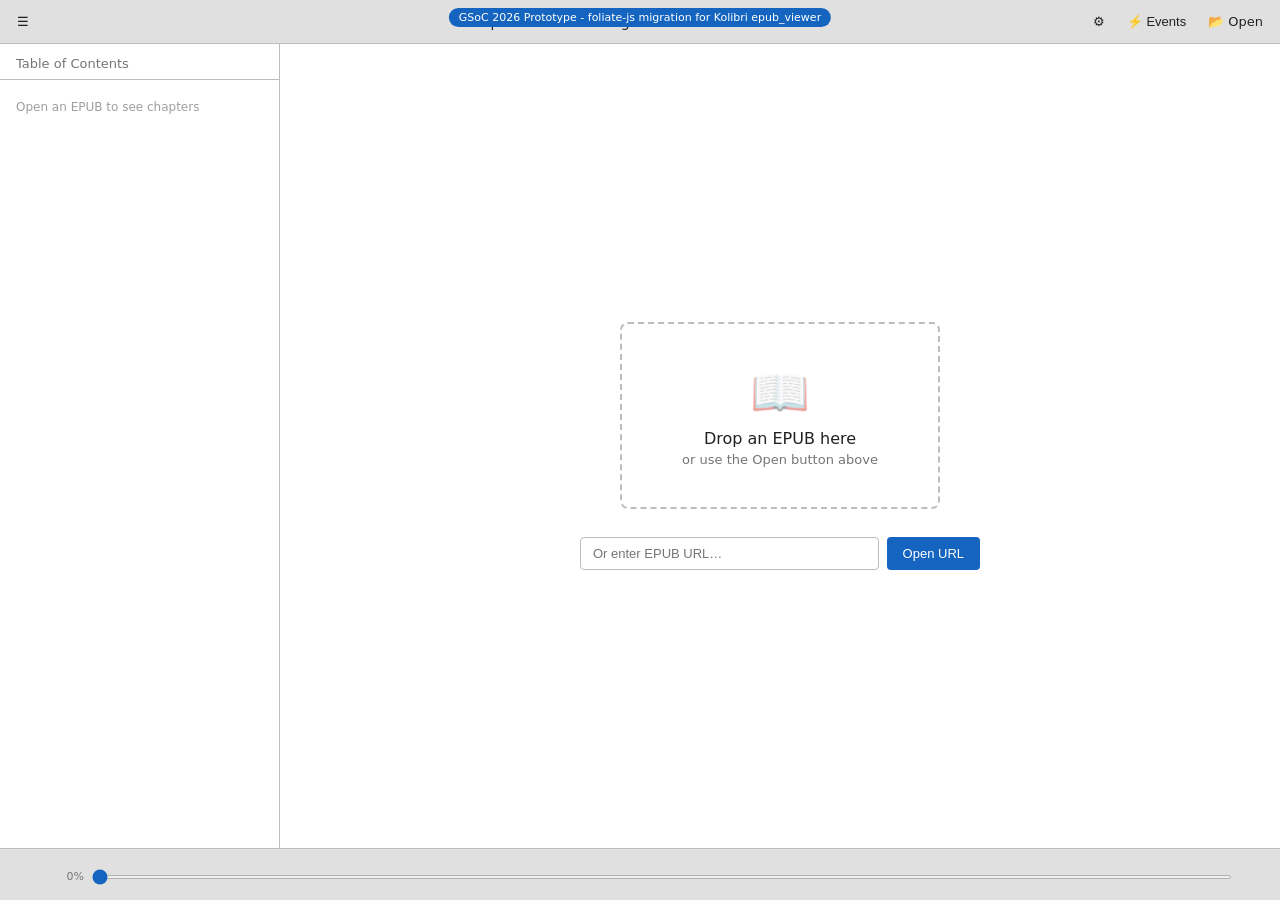
<file: index.html>
<!DOCTYPE html>
<html lang="en">
<head>
  <meta charset="utf-8">
  <meta name="viewport" content="width=device-width, initial-scale=1">
  <!--
    KOLIBRI EPUB VIEWER - foliate-js Migration Prototype
    Author: Abhiswant Chaudhary (abhicodes0324)
    GSoC 2026 Proposal: "Update EPub rendering to a safely sandboxed viewer"
    Mentor: Richard Tibbles - Learning Equality

    PURPOSE:
    This file is a proof-of-concept demonstrating the migration from
    EPub.js to foliate-js proposed for Kolibri's epub_viewer plugin.

    It mirrors the structure of:
      kolibri/plugins/epub_viewer/frontend/views/EpubRendererIndex.vue

    MODULAR ARCHITECTURE:
    This prototype is split into modules that map 1:1 to Kolibri components:

      js/constants.js       → EpubConstants.js
      js/state.js           → Vue ref() reactive state + Lockr persistence
      js/logger.js          → Demo-only event log panel
      js/toc.js             → TableOfContentsSideBar.vue
      js/theme.js           → SettingsSideBar.vue (theme section)
      js/sandbox-host.js    → sandbox runtime bridge (inside iframe)
      js/main.js            → setup() lifecycle + parent bridge wiring

    KEY THINGS DEMONSTRATED:
    1. foliate-view custom element opens EPUBs (replaces EPub.js Book + renderTo)
    2. 'relocate' event drives progress tracking (replaces visitedPages/locations ratio)
    3. 'load' event allows CSS injection for reader themes (replaces rendition.themes)
    4. Font size change via renderer.setStyles() (replaces rendition.themes.register)
    5. TOC from view.book.toc (same .label/.href/.subitems structure as EPub.js)
    6. goToFraction() drives the progress slider (replaces locations-array indexing)
    7. Cleanup mirrors onUnmounted() lifecycle - clearInterval + stopTracking emit
    8. localStorage persistence of settings (replaces Lockr dependency)
    9. Error handling mirrors errorLoading state in EpubRendererIndex.vue
    10. Security: foliate-js does not execute EPUB scripts by design

    BROWSER COMPATIBILITY NOTE:
    foliate-js uses Custom Elements and ResizeObserver, which require polyfills
    for Kolibri's minimum supported browsers (Chrome 49, Firefox 52).
    In the actual Kolibri plugin, these are added to buildConfig.js:
      @webcomponents/custom-elements (Custom Elements polyfill)
      resize-observer-polyfill (ResizeObserver ponyfill)
    This prototype targets modern browsers for demonstration purposes.
  -->

  <!--
    CSP NOTE for Kolibri integration:
    foliate-js requires: script-src 'self'; frame-src blob:
    It does NOT execute EPUB scripts - this is a design decision, not CSP-dependent.
    Current Kolibri CSP in zip_wsgi.py:
      "default-src 'self' 'unsafe-inline' 'unsafe-eval' data: blob:"
    This is compatible. The security improvement is architectural (foliate-js
    refuses to run EPUB JS), not just a header change.
  -->
  <meta http-equiv="Content-Security-Policy"
    content="default-src 'self' blob: data:; script-src 'self' 'unsafe-inline'; style-src 'self' 'unsafe-inline' blob:; img-src 'self' blob: data:; frame-src 'self' blob: data:;">

  <title>Kolibri EPub Viewer - foliate-js Prototype</title>
  <link rel="stylesheet" href="styles.css">
</head>
<body>

<div id="prototype-badge">GSoC 2026 Prototype - foliate-js migration for Kolibri epub_viewer</div>

<!-- ── TOP BAR (mirrors TopBar.vue) ───────────────────────────────────── -->
<div id="top-bar" role="toolbar" aria-label="Book reader controls">
  <div class="btn-group">
    <button class="toolbar-btn" id="toc-btn" aria-label="Table of contents" title="Table of contents" aria-expanded="true" aria-controls="toc-sidebar">
      ☰
    </button>
  </div>

  <span id="top-bar-title" role="heading" aria-level="1">Open an EPUB to begin</span>

  <div class="btn-group">
    <button class="toolbar-btn" id="settings-btn" aria-label="Settings" title="Settings" aria-expanded="false" aria-controls="settings-sidebar">
      ⚙
    </button>
    <button class="toolbar-btn" id="debug-btn" aria-label="Toggle event log" title="Show foliate-js events (for proposal demo)">
      ⚡ Events
    </button>
    <label class="toolbar-btn" style="cursor:pointer" title="Open EPUB file">
      📂 Open
      <input type="file" id="file-input" accept=".epub" hidden>
    </label>
  </div>
</div>

<!-- ── MAIN CONTENT ────────────────────────────────────────────────────── -->
<div id="main">

  <!-- TOC Sidebar (mirrors TableOfContentsSideBar.vue) -->
  <nav id="toc-sidebar" aria-label="Table of contents">
    <h3>Table of Contents</h3>
    <div id="toc-list" role="list">
      <p style="padding:12px 16px;color:#9e9e9e;font-size:12px">Open an EPUB to see chapters</p>
    </div>
  </nav>

  <!-- Viewer area with nav buttons -->
  <div id="viewer-container">

    <!-- Loading state (mirrors LoadingScreen.vue) -->
    <div id="loading-state" role="status" aria-live="polite">
      <div class="spinner" aria-hidden="true"></div>
      <span class="state-msg">Loading book…</span>
    </div>

    <!-- Error state (mirrors LoadingError.vue) -->
    <div id="error-state" role="alert" aria-live="assertive">
      <span aria-hidden="true" style="font-size:32px">⚠️</span>
      <span class="error-msg" id="error-msg">Could not load this book.</span>
    </div>

    <!-- Drop / open state -->
    <div id="drop-state">
      <div class="drop-area" id="drop-zone" tabindex="0" role="button"
           aria-label="Drop an EPUB file here, or click to open a file">
        <div class="drop-icon" aria-hidden="true">📖</div>
        <div class="drop-label">Drop an EPUB here</div>
        <div class="drop-sub">or use the Open button above</div>
      </div>
      <div class="open-url-row">
        <input id="url-input" type="url" placeholder="Or enter EPUB URL…" aria-label="EPUB URL">
        <button class="btn-primary" id="url-open-btn">Open URL</button>
      </div>
    </div>

    <!-- Previous button (mirrors PreviousButton.vue) -->
    <button class="nav-btn" id="prev-btn" aria-label="Go to previous page" disabled>‹</button>

    <!--
      Sandboxed host frame.
      foliate-view now runs inside sandbox.html and this parent page controls it via postMessage.
      Prototype note: this static demo serves sandbox.html from the same origin as index.html.
      Real Kolibri integration serves the sandbox page from a separate kolibri-sandbox origin,
      which is the actual trust boundary for untrusted EPUB content.
    -->
    <iframe id="sandbox-frame"
            title="Book content"
            src="./sandbox.html"
            sandbox="allow-scripts allow-same-origin"
            referrerpolicy="no-referrer"></iframe>

    <!-- Next button (mirrors NextButton.vue) -->
    <button class="nav-btn" id="next-btn" aria-label="Go to next page" disabled>›</button>

  </div>

  <!-- Settings Sidebar (mirrors SettingsSideBar.vue) -->
  <aside id="settings-sidebar" aria-label="Reader settings">
    <div class="settings-section">
      <h3>Text Size</h3>
      <!-- mirrors SettingsSideBar.vue's KButton font controls -->
      <div class="font-controls">
        <button class="font-btn" id="font-dec" aria-label="Decrease text size">A− Decrease</button>
        <button class="font-btn" id="font-inc" aria-label="Increase text size">A+ Increase</button>
      </div>
    </div>

    <div class="settings-section">
      <h3>Theme</h3>
      <!--
        IMPORTANT NOTE for Kolibri reviewers:
        These theme colours are hardcoded deliberately.
        In EpubConstants.js the comment reads:
          "colors are hardcoded deliberately since Epub Reader
           themes are meant to be independent of Kolibri themes"
        This convention is preserved in the migration.
        Only the chrome UI (TopBar, BottomBar) uses $themeTokens.
      -->
      <div class="theme-grid">
        <button class="theme-btn selected" id="theme-white"
                style="background:#ffffff;color:#212121;border-color:#1565c0"
                aria-label="Set white theme" aria-pressed="true">
          Aa <span class="check">✓</span>
        </button>
        <button class="theme-btn" id="theme-beige"
                style="background:#efebe9;color:#4e342e"
                aria-label="Set beige theme" aria-pressed="false">
          Aa <span class="check">✓</span>
        </button>
        <button class="theme-btn" id="theme-grey"
                style="background:#424242;color:#ffffff"
                aria-label="Set grey theme" aria-pressed="false">
          Aa <span class="check">✓</span>
        </button>
        <button class="theme-btn" id="theme-black"
                style="background:#212121;color:#bdbdbd"
                aria-label="Set black theme" aria-pressed="false">
          Aa <span class="check">✓</span>
        </button>
        <button class="theme-btn" id="theme-yellow"
                style="background:#212121;color:#fff176"
                aria-label="Set yellow theme" aria-pressed="false">
          Aa <span class="check">✓</span>
        </button>
        <button class="theme-btn" id="theme-blue"
                style="background:#ffffff;color:#1565c0"
                aria-label="Set blue theme" aria-pressed="false">
          Aa <span class="check">✓</span>
        </button>
      </div>
    </div>

    <div class="settings-section">
      <h3>Layout</h3>
      <div class="font-controls">
        <button class="font-btn" id="flow-paginated" aria-pressed="true" style="border-color:#1565c0">
          Paginated
        </button>
        <button class="font-btn" id="flow-scrolled" aria-pressed="false">
          Scrolled
        </button>
      </div>
    </div>
  </aside>

</div>

<!-- ── BOTTOM BAR (mirrors BottomBar.vue) ─────────────────────────────── -->
<div id="bottom-bar">
  <div id="section-title" aria-live="polite" aria-atomic="true"></div>
  <div id="progress-row">
    <span id="progress-pct" aria-live="polite" aria-atomic="true">0%</span>
    <!--
      Progress slider - replaces the visitedPages/locations.length ratio from EPub.js.
      foliate-js gives us e.detail.fraction (0–1) directly from the 'relocate' event.
      This maps cleanly to:
        this.$emit('updateProgress', fraction)  ← in EpubRendererIndex.vue
    -->
    <input type="range" id="progress-slider" min="0" max="1" step="0.001" value="0"
           aria-label="Jump to position in book" aria-valuemin="0" aria-valuemax="100"
           aria-valuenow="0" aria-valuetext="0%">
  </div>
</div>

<!-- Event log (proof-of-concept demo panel) -->
<div id="event-log" aria-label="foliate-js event log" aria-live="polite">
  <div style="color:#80deea;margin-bottom:4px;font-weight:bold">
    foliate-js events → Kolibri tracking
  </div>
</div>

<!-- Entry point - wires all modules together (mirrors setup() in Vue Composition API) -->
<script type="module" src="js/main.js"></script>

</body>
</html>
</file>
<file: styles.css>
/* ── Design tokens mirroring Kolibri Design System ──────────────────
   In the real plugin these come from:
     $themeTokens (kolibri-design-system)
     $themePalette.grey.v_300 (TopBar, BottomBar backgrounds)
   Chrome UI uses $themeTokens; EPUB reader themes stay hardcoded
   (per the EpubConstants.js comment in the existing plugin).
*/
:root {
  --kds-surface: #ffffff;
  --kds-text: #212121;
  --kds-topbar-bg: #e0e0e0;     /* $themePalette.grey.v_300 */
  --kds-border: #bdbdbd;
  --kds-primary: #1565c0;
  --kds-primary-light: #e3f2fd;
  --sidebar-width: 280px;
  --topbar-height: 44px;
  --bottombar-height: 52px;
}

* { box-sizing: border-box; margin: 0; padding: 0; }

body {
  font-family: system-ui, -apple-system, sans-serif;
  font-size: 14px;
  background: var(--kds-surface);
  color: var(--kds-text);
  height: 100vh;
  display: flex;
  flex-direction: column;
  overflow: hidden;
}

/* ── Top Bar - mirrors TopBar.vue ─── */
#top-bar {
  height: var(--topbar-height);
  background: var(--kds-topbar-bg);
  display: flex;
  align-items: center;
  justify-content: space-between;
  padding: 0 8px;
  border-bottom: 1px solid var(--kds-border);
  flex-shrink: 0;
  z-index: 10;
}

#top-bar-title {
  font-size: 14px;
  font-weight: 500;
  overflow: hidden;
  text-overflow: ellipsis;
  white-space: nowrap;
  max-width: 300px;
  color: var(--kds-text);
}

.toolbar-btn {
  background: none;
  border: 1px solid transparent;
  border-radius: 4px;
  padding: 6px 8px;
  cursor: pointer;
  color: var(--kds-text);
  font-size: 13px;
  display: flex;
  align-items: center;
  gap: 4px;
}

.toolbar-btn:hover {
  background: rgba(0,0,0,0.08);
  border-color: var(--kds-border);
}

.toolbar-btn:focus-visible {
  outline: 2px solid var(--kds-primary);
  outline-offset: 1px;
}

.toolbar-btn.active {
  background: var(--kds-primary-light);
  color: var(--kds-primary);
}

.btn-group { display: flex; gap: 4px; align-items: center; }

/* ── Main content area ─── */
#main {
  flex: 1;
  display: flex;
  overflow: hidden;
  position: relative;
}

/* ── TOC Sidebar - mirrors TableOfContentsSideBar.vue ─── */
#toc-sidebar {
  width: var(--sidebar-width);
  background: var(--kds-surface);
  border-right: 1px solid var(--kds-border);
  overflow-y: auto;
  flex-shrink: 0;
  transform: translateX(0);
  transition: width 0.2s ease, transform 0.2s ease;
}

#toc-sidebar.hidden {
  width: 0;
  overflow: hidden;
}

#toc-sidebar h3 {
  padding: 12px 16px 8px;
  font-size: 13px;
  font-weight: 500;
  color: #757575;
  border-bottom: 1px solid var(--kds-border);
}

#toc-list { padding: 8px 0; }

.toc-item {
  display: block;
  padding: 8px 16px;
  text-decoration: none;
  color: var(--kds-text);
  font-size: 13px;
  border: none;
  background: none;
  width: 100%;
  text-align: left;
  cursor: pointer;
  border-radius: 4px;
  margin: 1px 8px;
  width: calc(100% - 16px);
}

.toc-item:hover { background: #f5f5f5; }

.toc-item[aria-current="true"] {
  background: var(--kds-primary-light);
  color: var(--kds-primary);
  font-weight: 500;
}

.toc-item.level-1 { padding-left: 28px; font-size: 12px; }
.toc-item.level-2 { padding-left: 40px; font-size: 12px; }

/* ── Settings Sidebar - mirrors SettingsSideBar.vue ─── */
#settings-sidebar {
  position: absolute;
  top: 0;
  right: 0;
  width: var(--sidebar-width);
  height: 100%;
  background: var(--kds-surface);
  border-left: 1px solid var(--kds-border);
  padding: 16px;
  overflow-y: auto;
  z-index: 5;
  display: none;
}

#settings-sidebar.visible { display: block; }

#settings-sidebar h3 {
  font-size: 13px;
  font-weight: 500;
  color: #757575;
  margin-bottom: 12px;
  padding-bottom: 8px;
  border-bottom: 1px solid var(--kds-border);
}

.settings-section { margin-bottom: 20px; }

.font-controls {
  display: grid;
  grid-template-columns: 1fr 1fr;
  gap: 8px;
}

.font-btn {
  padding: 8px;
  border: 1px solid var(--kds-border);
  border-radius: 4px;
  background: none;
  cursor: pointer;
  font-size: 13px;
  display: flex;
  align-items: center;
  justify-content: center;
  gap: 6px;
}

.font-btn:hover { background: #f5f5f5; }
.font-btn:disabled { opacity: 0.4; cursor: not-allowed; }

/* Reader themes - hardcoded per EpubConstants.js convention */
/* These are intentionally NOT using $themeTokens */
.theme-grid {
  display: grid;
  grid-template-columns: repeat(3, 1fr);
  gap: 8px;
}

.theme-btn {
  width: 100%;
  aspect-ratio: 1;
  border-radius: 4px;
  border: 2px solid transparent;
  cursor: pointer;
  position: relative;
  display: flex;
  align-items: center;
  justify-content: center;
  font-size: 11px;
  font-weight: 500;
}

.theme-btn.selected { border-color: var(--kds-primary); }

.theme-btn .check {
  display: none;
  position: absolute;
  top: 2px;
  right: 2px;
  font-size: 10px;
}

.theme-btn.selected .check { display: block; }

/* ── Viewer area ─── */
#viewer-container {
  flex: 1;
  overflow: hidden;
  position: relative;
  display: flex;
  align-items: stretch;
}

/* Nav buttons - mirrors PreviousButton.vue / NextButton.vue */
.nav-btn {
  width: 48px;
  flex-shrink: 0;
  background: none;
  border: none;
  cursor: pointer;
  display: flex;
  align-items: center;
  justify-content: center;
  color: #757575;
  font-size: 20px;
  transition: background 0.15s;
}

.nav-btn:hover { background: rgba(0,0,0,0.04); }
.nav-btn:disabled { opacity: 0.25; cursor: not-allowed; }
.nav-btn:focus-visible { outline: 2px solid var(--kds-primary); }

/* Sandboxed reader host frame */
#sandbox-frame {
  flex: 1;
  min-width: 0;
  width: 100%;
  height: 100%;
  border: 0;
  background: #fff;
}

/* ── Loading / Error states - mirrors LoadingScreen.vue / LoadingError.vue ─── */
#loading-state, #error-state, #drop-state {
  position: absolute;
  inset: 0;
  display: flex;
  flex-direction: column;
  align-items: center;
  justify-content: center;
  gap: 12px;
  background: var(--kds-surface);
  z-index: 20;
}

#loading-state { display: none; }
#error-state   { display: none; }
#drop-state    { display: flex; }

.spinner {
  width: 36px;
  height: 36px;
  border: 3px solid #e0e0e0;
  border-top-color: var(--kds-primary);
  border-radius: 50%;
  animation: spin 0.8s linear infinite;
}

@keyframes spin { to { transform: rotate(360deg); } }

.state-msg {
  font-size: 14px;
  color: #757575;
}

.error-msg {
  font-size: 14px;
  color: #c62828;
  text-align: center;
  max-width: 320px;
}

.drop-area {
  border: 2px dashed var(--kds-border);
  border-radius: 8px;
  padding: 40px 60px;
  text-align: center;
  cursor: pointer;
}

.drop-area:hover { border-color: var(--kds-primary); background: var(--kds-primary-light); }

.drop-icon { font-size: 48px; margin-bottom: 8px; opacity: 0.5; }

.drop-label { font-size: 16px; font-weight: 500; color: var(--kds-text); margin-bottom: 4px; }

.drop-sub { font-size: 13px; color: #757575; }

.open-url-row {
  display: flex;
  gap: 8px;
  margin-top: 16px;
  width: 100%;
  max-width: 400px;
}

.open-url-row input {
  flex: 1;
  padding: 8px 12px;
  border: 1px solid var(--kds-border);
  border-radius: 4px;
  font-size: 13px;
}

.btn-primary {
  padding: 8px 16px;
  background: var(--kds-primary);
  color: white;
  border: none;
  border-radius: 4px;
  cursor: pointer;
  font-size: 13px;
  font-weight: 500;
}

.btn-primary:hover { background: #0d47a1; }

/* ── Bottom Bar - mirrors BottomBar.vue ─── */
#bottom-bar {
  height: var(--bottombar-height);
  background: var(--kds-topbar-bg);
  border-top: 1px solid var(--kds-border);
  display: flex;
  flex-direction: column;
  align-items: center;
  justify-content: center;
  padding: 4px 48px;
  flex-shrink: 0;
}

#section-title {
  font-size: 11px;
  color: #757575;
  overflow: hidden;
  text-overflow: ellipsis;
  white-space: nowrap;
  width: 100%;
  text-align: center;
  margin-bottom: 4px;
}

#progress-row {
  display: flex;
  align-items: center;
  gap: 8px;
  width: 100%;
}

#progress-pct {
  font-size: 11px;
  color: #757575;
  min-width: 36px;
  text-align: right;
}

/* Progress slider - mirrors BottomBar.vue's <input type="range"> */
#progress-slider {
  flex: 1;
  height: 4px;
  cursor: pointer;
  accent-color: var(--kds-primary);
}

/* ── Debug log (proposal evidence panel) ────────────────── */
#event-log {
  position: fixed;
  bottom: var(--bottombar-height);
  right: 0;
  width: 280px;
  max-height: 200px;
  background: rgba(0,0,0,0.85);
  color: #a5d6a7;
  font-family: monospace;
  font-size: 11px;
  overflow-y: auto;
  padding: 8px;
  z-index: 100;
  display: none;
}

#event-log.visible { display: block; }

.log-line { padding: 1px 0; border-bottom: 1px solid rgba(255,255,255,0.05); }
.log-event { color: #80cbc4; }
.log-val   { color: #fff59d; }

/* Prototype badge */
#prototype-badge {
  position: fixed;
  top: 8px;
  left: 50%;
  transform: translateX(-50%);
  background: #1565c0;
  color: white;
  font-size: 11px;
  font-weight: 500;
  padding: 3px 10px;
  border-radius: 12px;
  z-index: 50;
  pointer-events: none;
}
</file>
